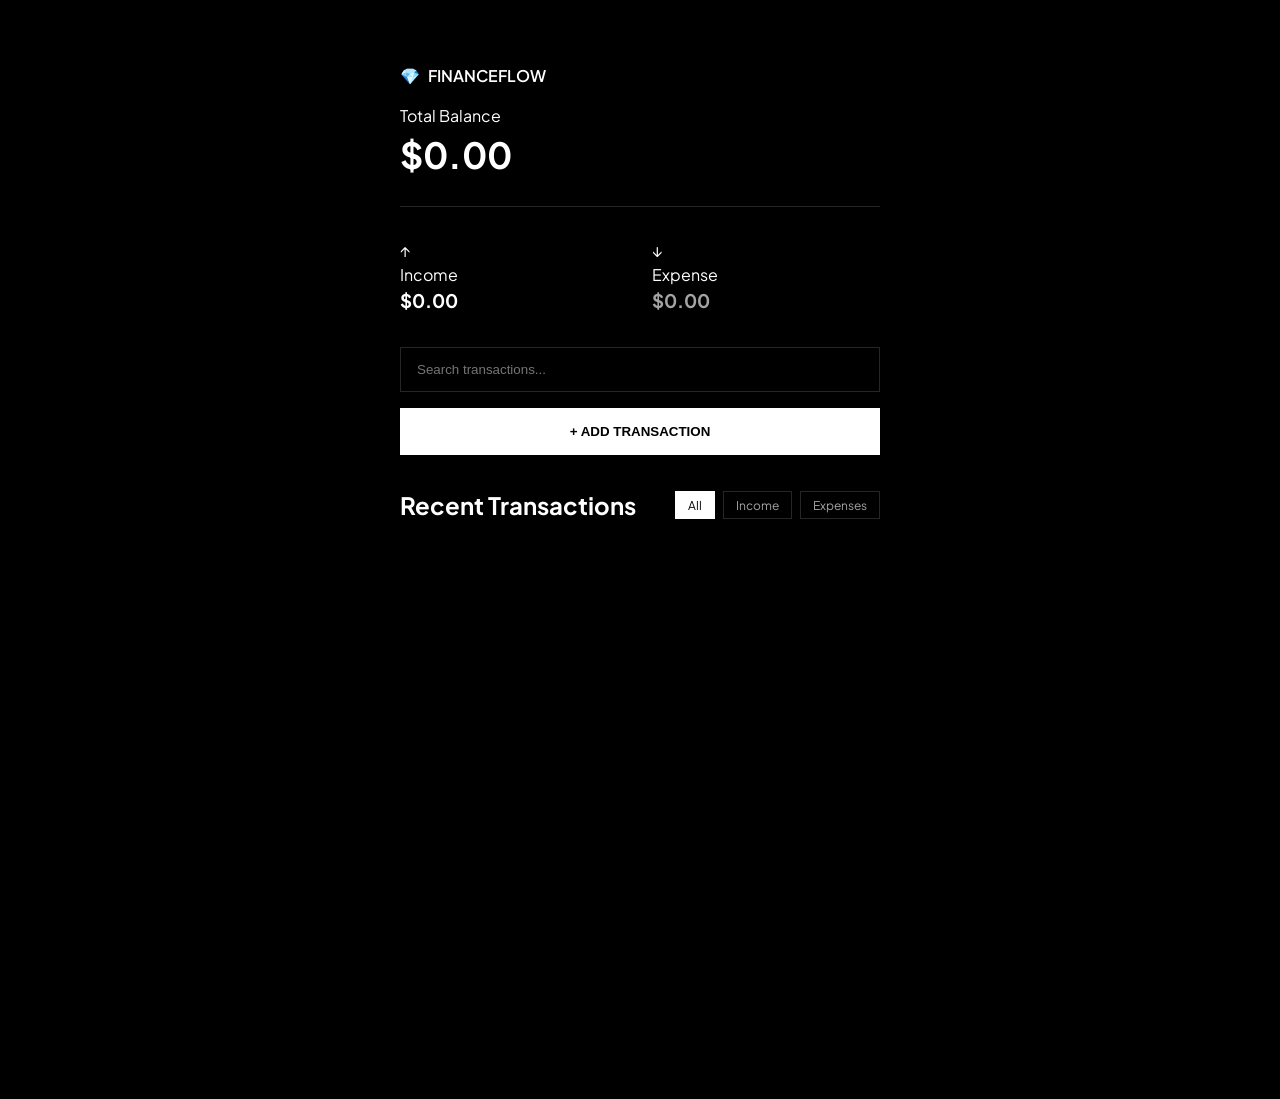
<file: Finance Flow/index.html>
<!doctype html>
<html lang="en">
  <head>
    <meta charset="UTF-8" />
    <meta name="viewport" content="width=device-width, initial-scale=1.0" />
    <title>FinanceFlow | Premium Budget Tracker</title>
    <link rel="stylesheet" href="style.css" />
    <link
      href="https://fonts.googleapis.com/css2?family=Plus+Jakarta+Sans:wght@300;400;500;600;700&display=swap"
      rel="stylesheet"
    />
  </head>
  <body>
    <div class="container">
      <!-- Header --> 
      <header>
        <div class="logo">
          <span class="logo-icon">💎</span>
          <h1>FinanceFlow</h1>
        </div>
        <div class="balance-card">
          <p>Total Balance</p>
          <h2 id="total-balance">$0.00</h2>
        </div>
      </header>

      <!-- Stats Grid -->
      <div class="stats-grid">
        <div class="stat-item income">
          <div class="stat-icon">↑</div>
          <div class="stat-info">
            <span>Income</span>
            <h3 id="total-income">$0.00</h3>
          </div>
        </div>
        <div class="stat-item expense">
          <div class="stat-icon">↓</div>
          <div class="stat-info">
            <span>Expense</span>
            <h3 id="total-expense">$0.00</h3>
          </div>
        </div>
      </div>

      <!-- Controls -->
      <div class="controls">
        <div class="search-bar">
          <input type="text" id="search-input" placeholder="Search transactions..." />
        </div>
        <button class="btn-add" id="openModal">+ Add Transaction</button>
      </div>

      <!-- Transaction List -->
      <div class="transaction-section">
        <div class="section-header">
          <h2>Recent Transactions</h2>
          <div class="filter-btns">
            <button class="filter-btn active" data-filter="all">All</button>
            <button class="filter-btn" data-filter="income">Income</button>
            <button class="filter-btn" data-filter="expense">Expenses</button>
          </div>
        </div>
        <ul id="transaction-list" class="transaction-list">
          <!-- Transactions will be injected here -->
        </ul>
      </div>
    </div>

    <!-- Modal Form -->
    <div class="modal-overlay" id="modalOverlay">
      <div class="modal-content">
        <div class="modal-header">
          <h2>New Transaction</h2>
          <button class="close-btn" id="closeModal">&times;</button>
        </div>
        <form id="transaction-form">
          <div class="form-group">
            <label for="description">Description</label>
            <input
              type="text"
              id="description"
              placeholder="e.g. Salary, Groceries"
              required
            />
          </div>
          <div class="form-group">
            <label for="amount">Amount ($)</label>
            <input
              type="number"
              id="amount"
              step="0.01"
              placeholder="0.00"
              required
            />
          </div>
          <div class="form-group">
            <label>Type</label>
            <div class="type-selector">
              <label class="radio-label">
                <input
                  type="radio"
                  name="transaction-type"
                  value="income"
                  checked
                />
                <span class="custom-radio">Income</span>
              </label>
              <label class="radio-label">
                <input type="radio" name="transaction-type" value="expense" />
                <span class="custom-radio">Expense</span>
              </label>
            </div>
          </div>
          <div class="form-group">
            <label for="category">Category</label>
            <select id="category">
              <option value="salary">Salary</option>
              <option value="food">Food</option>
              <option value="entertainment">Entertainment</option>
              <option value="shopping">Shopping</option>
              <option value="utilities">Utilities</option>
              <option value="other">Other</option>
            </select>
          </div>
          <button type="submit" class="btn-submit">Save Transaction</button>
        </form>
      </div>
    </div>

    <script src="script.js"></script>
  </body>
</html>
</file>
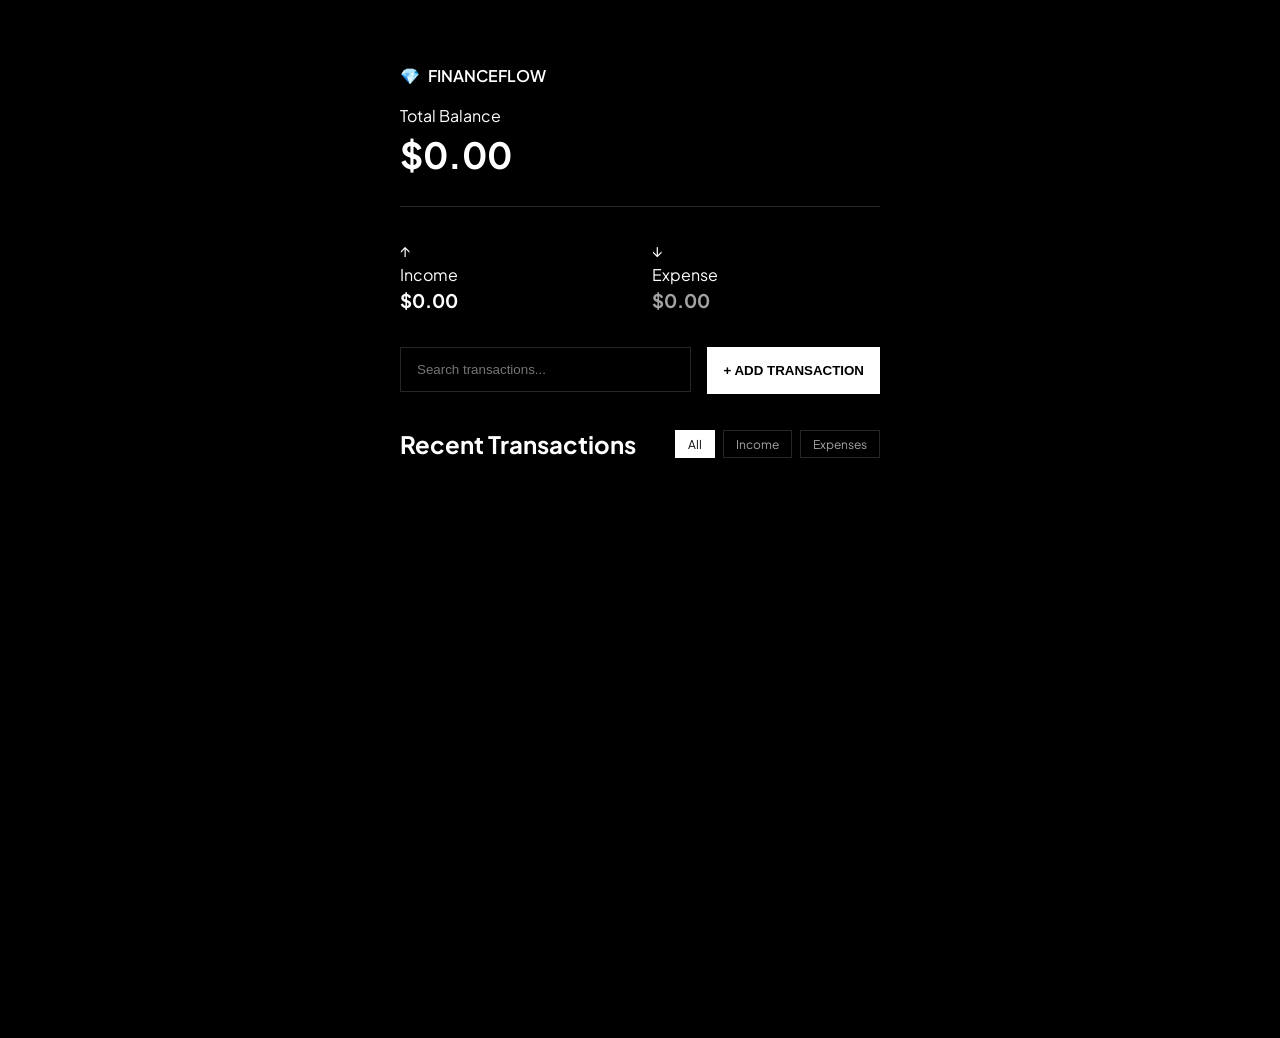
<file: new/index.html>
<!doctype html>
<html lang="en">
  <head>
    <meta charset="UTF-8" />
    <meta name="viewport" content="width=device-width, initial-scale=1.0" />
    <title>FinanceFlow | Premium Budget Tracker</title>
    <link rel="stylesheet" href="style.css" />
    <link
      href="https://fonts.googleapis.com/css2?family=Plus+Jakarta+Sans:wght@300;400;500;600;700&display=swap"
      rel="stylesheet"
    />
  </head>
  <body>
    <div class="container">
      <!-- Header -->
      <header>
        <div class="logo">
          <span class="logo-icon">💎</span>
          <h1>FinanceFlow</h1>
        </div>
        <div class="balance-card">
          <p>Total Balance</p>
          <h2 id="total-balance">$0.00</h2>
        </div>
      </header>

      <!-- Stats Grid -->
      <div class="stats-grid">
        <div class="stat-item income">
          <div class="stat-icon">↑</div>
          <div class="stat-info">
            <span>Income</span>
            <h3 id="total-income">$0.00</h3>
          </div>
        </div>
        <div class="stat-item expense">
          <div class="stat-icon">↓</div>
          <div class="stat-info">
            <span>Expense</span>
            <h3 id="total-expense">$0.00</h3>
          </div>
        </div>
      </div>

      <!-- Controls -->
      <div class="controls">
        <div class="search-bar">
          <input type="text" id="search-input" placeholder="Search transactions..." />
        </div>
        <button class="btn-add" id="openModal">+ Add Transaction</button>
      </div>

      <!-- Transaction List -->
      <div class="transaction-section">
        <div class="section-header">
          <h2>Recent Transactions</h2>
          <div class="filter-btns">
            <button class="filter-btn active" data-filter="all">All</button>
            <button class="filter-btn" data-filter="income">Income</button>
            <button class="filter-btn" data-filter="expense">Expenses</button>
          </div>
        </div>
        <ul id="transaction-list" class="transaction-list">
          <!-- Transactions will be injected here -->
        </ul>
      </div>
    </div>

    <!-- Modal Form -->
    <div class="modal-overlay" id="modalOverlay">
      <div class="modal-content">
        <div class="modal-header">
          <h2>New Transaction</h2>
          <button class="close-btn" id="closeModal">&times;</button>
        </div>
        <form id="transaction-form">
          <div class="form-group">
            <label for="description">Description</label>
            <input
              type="text"
              id="description"
              placeholder="e.g. Salary, Groceries"
              required
            />
          </div>
          <div class="form-group">
            <label for="amount">Amount ($)</label>
            <input
              type="number"
              id="amount"
              step="0.01"
              placeholder="0.00"
              required
            />
          </div>
          <div class="form-group">
            <label>Type</label>
            <div class="type-selector">
              <label class="radio-label">
                <input
                  type="radio"
                  name="transaction-type"
                  value="income"
                  checked
                />
                <span class="custom-radio">Income</span>
              </label>
              <label class="radio-label">
                <input type="radio" name="transaction-type" value="expense" />
                <span class="custom-radio">Expense</span>
              </label>
            </div>
          </div>
          <div class="form-group">
            <label for="category">Category</label>
            <select id="category">
              <option value="salary">Salary</option>
              <option value="food">Food</option>
              <option value="entertainment">Entertainment</option>
              <option value="shopping">Shopping</option>
              <option value="utilities">Utilities</option>
              <option value="other">Other</option>
            </select>
          </div>
          <button type="submit" class="btn-submit">Save Transaction</button>
        </form>
      </div>
    </div>

    <script src="script.js"></script>
  </body>
</html>
</file>
<file: Finance Flow/style.css>
:root {
    --bg: #000000;
    --surface: #0a0a0a;
    --border: #262626;
    --text-primary: #ffffff;
    --text-secondary: #a3a3a3;
    --accent: #ffffff;
    --success: #ffffff;
    --danger: #ffffff;
    --income-color: #ffffff;
    --expense-color: #a3a3a3;
}

* {
    margin: 0;
    padding: 0;
    box-sizing: border-box;
        scrollbar-width: none;
}

body {
    font-family: 'Plus Jakarta Sans', sans-serif;
    background-color: var(--bg);
    color: var(--text-primary);
    height: 100vh;
    display: flex;
    justify-content: center;
    padding: 4rem 1rem;
    line-height: 1.5;
    overflow: auto;

}

.container {
    width: 100%;
    max-width: 480px;
}

header {
    margin-bottom: 2rem;
    border-bottom: 1px solid var(--border);
    padding-bottom: 1.5rem;
}

.logo {
    display: flex;
    align-items: center;
    gap: 0.5rem;
    margin-bottom: 1rem;
}

.logo h1 {
    font-size: 1rem;
    font-weight: 600;
    text-transform: uppercase;
}

.balance-card h2 {
    font-size: 2.25rem;
    font-weight: 700;
}

.stats-grid {
    display: grid;
    grid-template-columns: 1fr 1fr;
    gap: 1.5rem;
    margin-bottom: 2rem;
}


.income h3 { color: var(--text-primary); }
.expense h3 { color: var(--text-secondary); }

.controls {
    display: flex;
    gap: 1rem;
    margin-bottom: 2rem;
    flex-direction: column;
}

.search-bar {
    flex: 1;
}

.search-bar input {
    width: 100%;
    background: transparent;
    border: 1px solid var(--border);
    padding: 0.875rem 1rem;
    color: white;
}

.btn-add {
    background: var(--accent);
    color: var(--bg);
    border: none;
    padding: 1rem;
    font-weight: 600;
    text-transform: uppercase;
    cursor: pointer;
}

.modal-overlay {
    position: fixed;
    top: 0;
    left: 0;
    width: 100%;
    height: 100%;
    background: rgba(0, 0, 0, 0.9);
    display: flex;
    align-items: center;
    justify-content: center;
    opacity: 0;
    visibility: hidden;
    z-index: 1000;
}

.modal-overlay.active {
    opacity: 1;
    visibility: visible;
}

.modal-content {
    background: var(--surface);
    border: 1px solid var(--border);
    width: 90%;
    max-width: 400px;
    padding: 2.5rem;
}

.form-group input, .form-group select {
    width: 100%;
    background: transparent;
    border: 1px solid var(--border);
    padding: 0.75rem;
    color: white;
}

select option {
    background: #0f172a;
    color: #ffffff;
}

.section-header {
    display: flex;
    justify-content: space-between;
    align-items: center;
    margin-bottom: 1rem;
}

.filter-btns {
    display: flex;
    gap: 0.5rem;
}

.filter-btn {
    background: transparent;
    border: 1px solid var(--border);
    color: var(--text-secondary);
    padding: 0.35rem 0.75rem;
    font-size: 0.75rem;
    font-family: inherit;
    cursor: pointer;
}

.filter-btn.active {
    background: var(--accent);
    color: var(--bg);
    border-color: var(--accent);
}

.type-selector {
    display: flex;
    gap: 1rem;
}

.radio-label {
    display: flex;
    align-items: center;
    gap: 0.5rem;
    cursor: pointer;
}

.radio-label input[type="radio"] {
    width: auto;
    accent-color: white;
}

.transaction-list {
    list-style: none;
    display: flex;
    flex-direction: column;
    overflow: hidden; 
    height: calc(100vh - 340px);
}

.transaction-item {
    display: grid;
    grid-template-columns: auto 1fr auto auto;
    align-items: center;
    gap: 1.25rem;
    padding: 1.25rem 0;
    border-bottom: 1px solid var(--border);
}

.amount-income { color: var(--text-primary); }
.amount-expense { color: var(--text-secondary); }

.delete-btn {
    background: transparent;
    border: none;
    color: var(--text-secondary);
    cursor: pointer;
}

.filter-btn {
    background: transparent;
    border: 1px solid var(--border);
    color: var(--text-secondary);
    padding: 0.35rem 0.75rem;
    font-size: 0.75rem;
    font-family: inherit;
    cursor: pointer;
}

.filter-btn.active {
    background: var(--accent);
    color: var(--bg);
    border-color: var(--accent);
}

.type-selector {
    display: flex;
    gap: 1rem;
}

.radio-label {
    display: flex;
    align-items: center;
    gap: 0.5rem;
    cursor: pointer;
}

.radio-label input[type="radio"] {
    width: auto;
    accent-color: white;
}



.controls {
    display: flex;
    gap: 1rem;
    margin-bottom: 2rem;
}

.section-header {
    display: flex;
    justify-content: space-between;
    align-items: center;
    margin-bottom: 1rem;
}

.filter-btns {
    display: flex;
    gap: 0.5rem;
}

.filter-btn {
    background: transparent;
    border: 1px solid var(--border);
    color: var(--text-secondary);
    padding: 0.35rem 0.75rem;
    font-size: 0.75rem;
    font-family: inherit;
    cursor: pointer;
}

.filter-btn.active {
    background: var(--accent);
    color: var(--bg);
    border-color: var(--accent);
}

.type-selector {
    display: flex;
    border: 1px solid var(--border);
}

.radio-label {
    flex: 1;
    cursor: pointer;
}

.radio-label input[type="radio"] {
    display: none;
}

.custom-radio {
    display: block;
    text-align: center;
    padding: 0.7rem;
    font-size: 0.8rem;
    font-weight: 600;
    text-transform: uppercase;
    letter-spacing: 0.05em;
    color: var(--text-secondary);
    background: transparent;
    transition: all ease .2s;
}

.radio-label input[type="radio"]:checked + .custom-radio {
    background: var(--accent);
    color: var(--bg);
}

.modal-header {
    display: flex;
    justify-content: space-between;
    align-items: center;
    margin-bottom: 1.5rem;
}

.close-btn {
    background: transparent;
    border: none;
    color: var(--text-secondary);
    font-size: 1.5rem;
    cursor: pointer;
}

.form-group {
    margin-bottom: 1.25rem;
}

.form-group label {
    display: block;
    font-size: 0.8rem;
    color: var(--text-secondary);
    margin-bottom: 0.5rem;
}

.btn-submit {
    width: 100%;
    background: var(--accent);
    color: var(--bg);
    border: none;
    padding: 0.875rem;
    font-weight: 600;
    font-family: inherit;
    text-transform: uppercase;
    cursor: pointer;
}
</file>
<file: new/style.css>
:root {
    --bg: #000000;
    --surface: #0a0a0a;
    --border: #262626;
    --text-primary: #ffffff;
    --text-secondary: #a3a3a3;
    --accent: #ffffff;
    --success: #ffffff;
    --danger: #ffffff;
    --income-color: #ffffff;
    --expense-color: #a3a3a3;
}

* {
    margin: 0;
    padding: 0;
    box-sizing: border-box;
}

body {
    font-family: 'Plus Jakarta Sans', sans-serif;
    background-color: var(--bg);
    color: var(--text-primary);
    height: 100vh;
    display: flex;
    justify-content: center;
    padding: 4rem 1rem;
    line-height: 1.5;
    overflow: hidden;
}

.container {
    width: 100%;
    max-width: 480px;
}

header {
    margin-bottom: 2rem;
    border-bottom: 1px solid var(--border);
    padding-bottom: 1.5rem;
}

.logo {
    display: flex;
    align-items: center;
    gap: 0.5rem;
    margin-bottom: 1rem;
}

.logo h1 {
    font-size: 1rem;
    font-weight: 600;
    text-transform: uppercase;
}

.balance-card h2 {
    font-size: 2.25rem;
    font-weight: 700;
}

.stats-grid {
    display: grid;
    grid-template-columns: 1fr 1fr;
    gap: 1.5rem;
    margin-bottom: 2rem;
}


.income h3 { color: var(--text-primary); }
.expense h3 { color: var(--text-secondary); }

.controls {
    display: flex;
    gap: 1rem;
    margin-bottom: 2rem;
}

.search-bar {
    flex: 1;
}

.search-bar input {
    width: 100%;
    background: transparent;
    border: 1px solid var(--border);
    padding: 0.875rem 1rem;
    color: white;
}

.btn-add {
    background: var(--accent);
    color: var(--bg);
    border: none;
    padding: 1rem;
    font-weight: 600;
    text-transform: uppercase;
    cursor: pointer;
}

.modal-overlay {
    position: fixed;
    top: 0;
    left: 0;
    width: 100%;
    height: 100%;
    background: rgba(0, 0, 0, 0.9);
    display: flex;
    align-items: center;
    justify-content: center;
    opacity: 0;
    visibility: hidden;
    z-index: 1000;
}

.modal-overlay.active {
    opacity: 1;
    visibility: visible;
}

.modal-content {
    background: var(--surface);
    border: 1px solid var(--border);
    width: 90%;
    max-width: 400px;
    padding: 2.5rem;
}

.form-group input, .form-group select {
    width: 100%;
    background: transparent;
    border: 1px solid var(--border);
    padding: 0.75rem;
    color: white;
}

select option {
    background: #0f172a;
    color: #ffffff;
}

.section-header {
    display: flex;
    justify-content: space-between;
    align-items: center;
    margin-bottom: 1rem;
}

.filter-btns {
    display: flex;
    gap: 0.5rem;
}

.filter-btn {
    background: transparent;
    border: 1px solid var(--border);
    color: var(--text-secondary);
    padding: 0.35rem 0.75rem;
    font-size: 0.75rem;
    font-family: inherit;
    cursor: pointer;
}

.filter-btn.active {
    background: var(--accent);
    color: var(--bg);
    border-color: var(--accent);
}

.type-selector {
    display: flex;
    gap: 1rem;
}

.radio-label {
    display: flex;
    align-items: center;
    gap: 0.5rem;
    cursor: pointer;
}

.radio-label input[type="radio"] {
    width: auto;
    accent-color: white;
}

.transaction-list {
    list-style: none;
    display: flex;
    flex-direction: column;
    overflow: hidden; 
    height: calc(100vh - 340px);
}

.transaction-item {
    display: grid;
    grid-template-columns: auto 1fr auto auto;
    align-items: center;
    gap: 1.25rem;
    padding: 1.25rem 0;
    border-bottom: 1px solid var(--border);
}

.amount-income { color: var(--text-primary); }
.amount-expense { color: var(--text-secondary); }

.delete-btn {
    background: transparent;
    border: none;
    color: var(--text-secondary);
    cursor: pointer;
}

.filter-btn {
    background: transparent;
    border: 1px solid var(--border);
    color: var(--text-secondary);
    padding: 0.35rem 0.75rem;
    font-size: 0.75rem;
    font-family: inherit;
    cursor: pointer;
}

.filter-btn.active {
    background: var(--accent);
    color: var(--bg);
    border-color: var(--accent);
}

.type-selector {
    display: flex;
    gap: 1rem;
}

.radio-label {
    display: flex;
    align-items: center;
    gap: 0.5rem;
    cursor: pointer;
}

.radio-label input[type="radio"] {
    width: auto;
    accent-color: white;
}


/* yeh nahi tha original code mai  */

.controls {
    display: flex;
    gap: 1rem;
    margin-bottom: 2rem;
}

.section-header {
    display: flex;
    justify-content: space-between;
    align-items: center;
    margin-bottom: 1rem;
}

.filter-btns {
    display: flex;
    gap: 0.5rem;
}

.filter-btn {
    background: transparent;
    border: 1px solid var(--border);
    color: var(--text-secondary);
    padding: 0.35rem 0.75rem;
    font-size: 0.75rem;
    font-family: inherit;
    cursor: pointer;
}

.filter-btn.active {
    background: var(--accent);
    color: var(--bg);
    border-color: var(--accent);
}

.type-selector {
    display: flex;
    border: 1px solid var(--border);
}

.radio-label {
    flex: 1;
    cursor: pointer;
}

.radio-label input[type="radio"] {
    display: none;
}

.custom-radio {
    display: block;
    text-align: center;
    padding: 0.7rem;
    font-size: 0.8rem;
    font-weight: 600;
    text-transform: uppercase;
    letter-spacing: 0.05em;
    color: var(--text-secondary);
    background: transparent;
    transition: all ease .2s;
}

.radio-label input[type="radio"]:checked + .custom-radio {
    background: var(--accent);
    color: var(--bg);
}

.modal-header {
    display: flex;
    justify-content: space-between;
    align-items: center;
    margin-bottom: 1.5rem;
}

.close-btn {
    background: transparent;
    border: none;
    color: var(--text-secondary);
    font-size: 1.5rem;
    cursor: pointer;
}

.form-group {
    margin-bottom: 1.25rem;
}

.form-group label {
    display: block;
    font-size: 0.8rem;
    color: var(--text-secondary);
    margin-bottom: 0.5rem;
}

.btn-submit {
    width: 100%;
    background: var(--accent);
    color: var(--bg);
    border: none;
    padding: 0.875rem;
    font-weight: 600;
    font-family: inherit;
    text-transform: uppercase;
    cursor: pointer;
}
</file>
